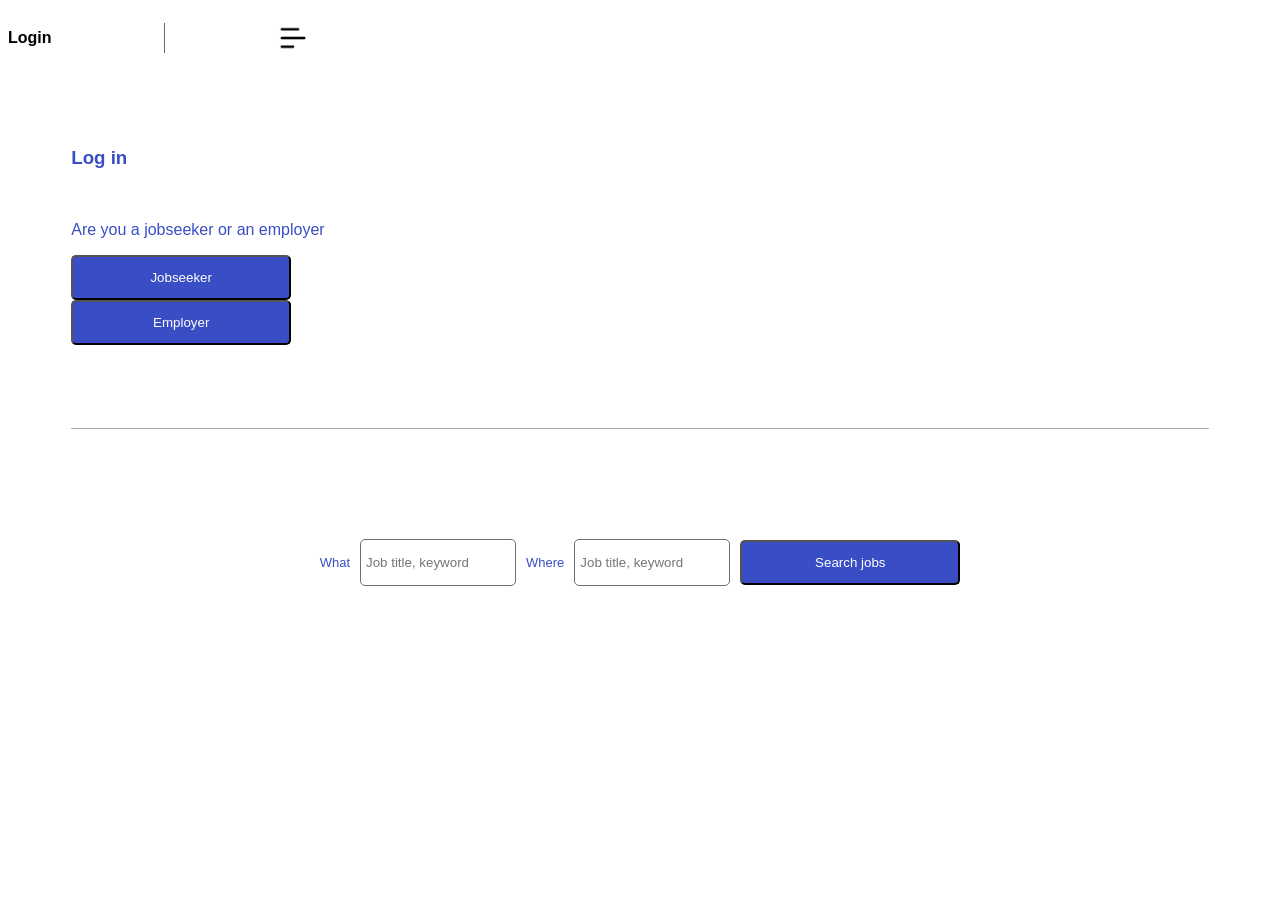
<file: RakketApp/index.html>
<!DOCTYPE html>
<html lang="en">
<head>
    <meta charset="UTF-8">
    <meta name="viewport" content="width=device-width, initial-scale=1.0">
    <link rel="stylesheet" href="style.css">
    <title>Document</title>
</head>
<body>
    <div class="nav-bar">
  
        <div class="separator">
            <h4 id="login-btn" onclick="login()">Login</h4>
            <span></span>
            <img src="img-resource/menu.png" id="menu_icon" onclick="">
        </div>
    
    </div>
    <div class="login-choice">
        <div  id="login-choice">
            <h3>Log in</h3>
            <br>
            <p>Are you a jobseeker or an employer</p>
            <input type="submit" id="btn_1" onclick="logInJobSeeker()"  value="Jobseeker">
            <input type="submit" id="btn_1" onclick=""  value="Employer">
        </div>    
    </div>

    
    <div class="login-choice">
        <form id="form_1" class="form-container" action="#" method="post">
            <label for="input_1">What</label>
            <input type="text" id="input_1" placeholder="Job title, keyword">
            <br>
            <label for="input_1">Where</label>
            <input type="text" id="input_1" placeholder="Job title, keyword">
            <br>
            <input type="submit" id="btn_1" value="Search jobs">
           </form>
    </div>

    

</body>
<style>

</style>

</html>
</file>
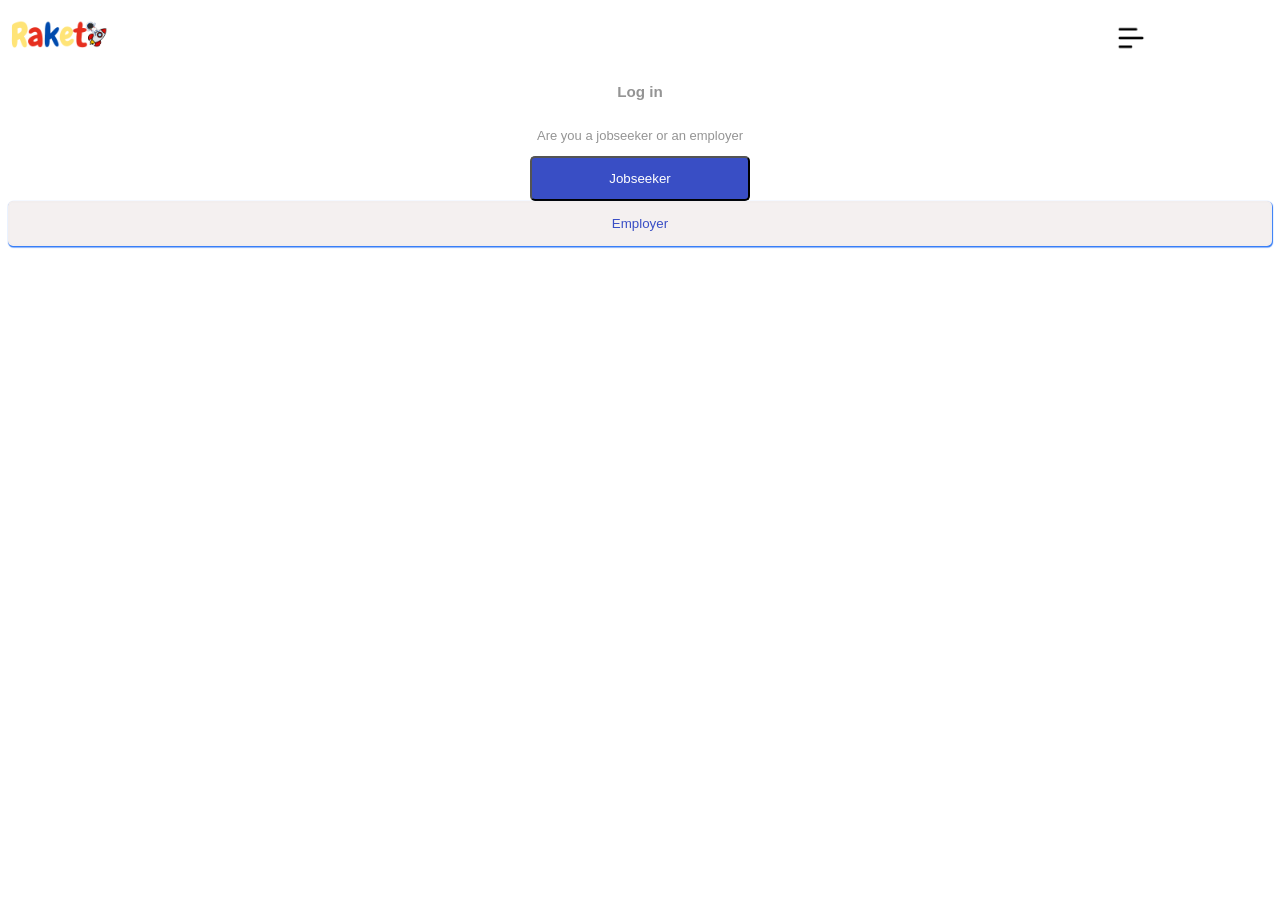
<file: RakketApp/home.html>
<!DOCTYPE html>
<html lang="en">
<head>
    <meta charset="UTF-8">
    <meta name="viewport" content="width=device-width, initial-scale=1.0">
    <link rel="stylesheet" href="style.css">
    <title>Document</title>
</head>
<body>
    <div class="nav-bar">
        <img src="img-resource/Raket.png" id="logo" >
        <img src="img-resource/menu.png" id="menu_icon">
    </div>
    <div class="login-choice">
        <h3>Log in</h3>
        <p>Are you a jobseeker or an employer</p>
        <input type="submit" id="btn_1"  value="Jobseeker">
        <input type="submit" id="btn_2" value="Employer">
    </div>
    
</body>
</html>
</file>
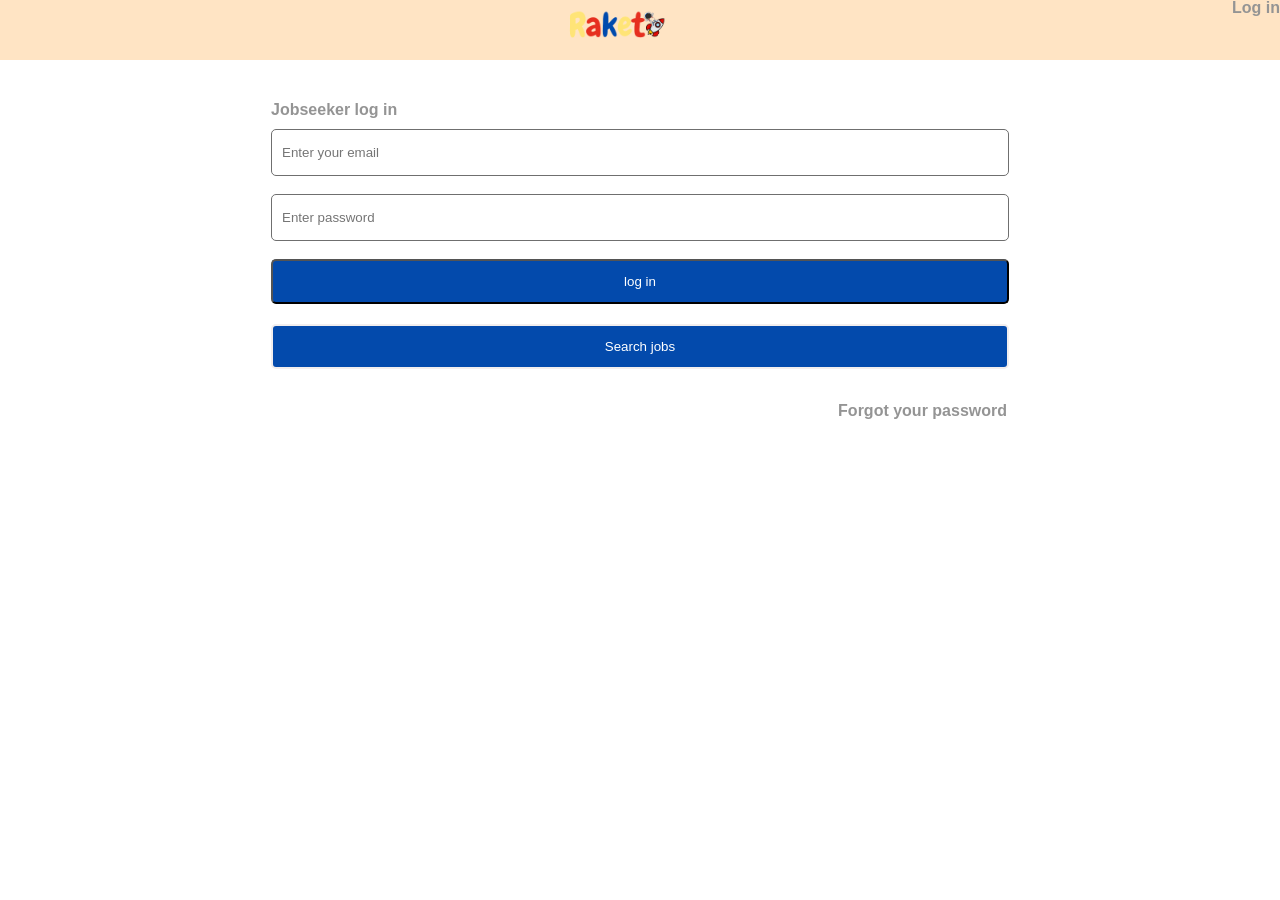
<file: RakketApp/LoginEmployeer.html>
<!DOCTYPE html>
<html lang="en">
<head>
    <meta charset="UTF-8">
    <meta name="viewport" content="width=device-width, initial-scale=1.0">
    <link rel="stylesheet" href="style.2.css">
    <title>Document</title>
</head>
<body>
    <div class="nav-bars">
        <div class="cont">
        <img src="img-resource/Raket.png" id="logos" >
            <h4 id="login-btn" onclick="login()">Log in</h4>
        </div>
    </div>


    <div>

    </div>


    <div class="login-choice">
        <form id="form_1" class="form-container" action="#" method="post">
    <h1 style="margin-bottom:10px;">Jobseeker log in</h1>
            <input type="text" id="input_1" placeholder="Enter your email">
            <br>
            <input type="text" id="input_1" placeholder="Enter password">
            <br>
            <input type="submit" id="btn_1" value="log in">
            <input type="submit" id="btn_2" value="Search jobs">
            <h2 style="text-align: end; margin-right: 2px;">Forgot your password</h2>
           </form>
    </div>
</body>
<style>
    html, body {
        margin: 0;
  padding: 0;
    }
    .nav-bars{
width: 100%;
height: 60px;
background-color: bisque;
align-items: center;
margin: 0%;
display: flex;
justify-content: center;
}#logos{
    width: 100px;
}.nav-bars h4{
    float: right;

}.cont{
   width: 100%;
    text-align: center;
}
</style>

</html>
</file>
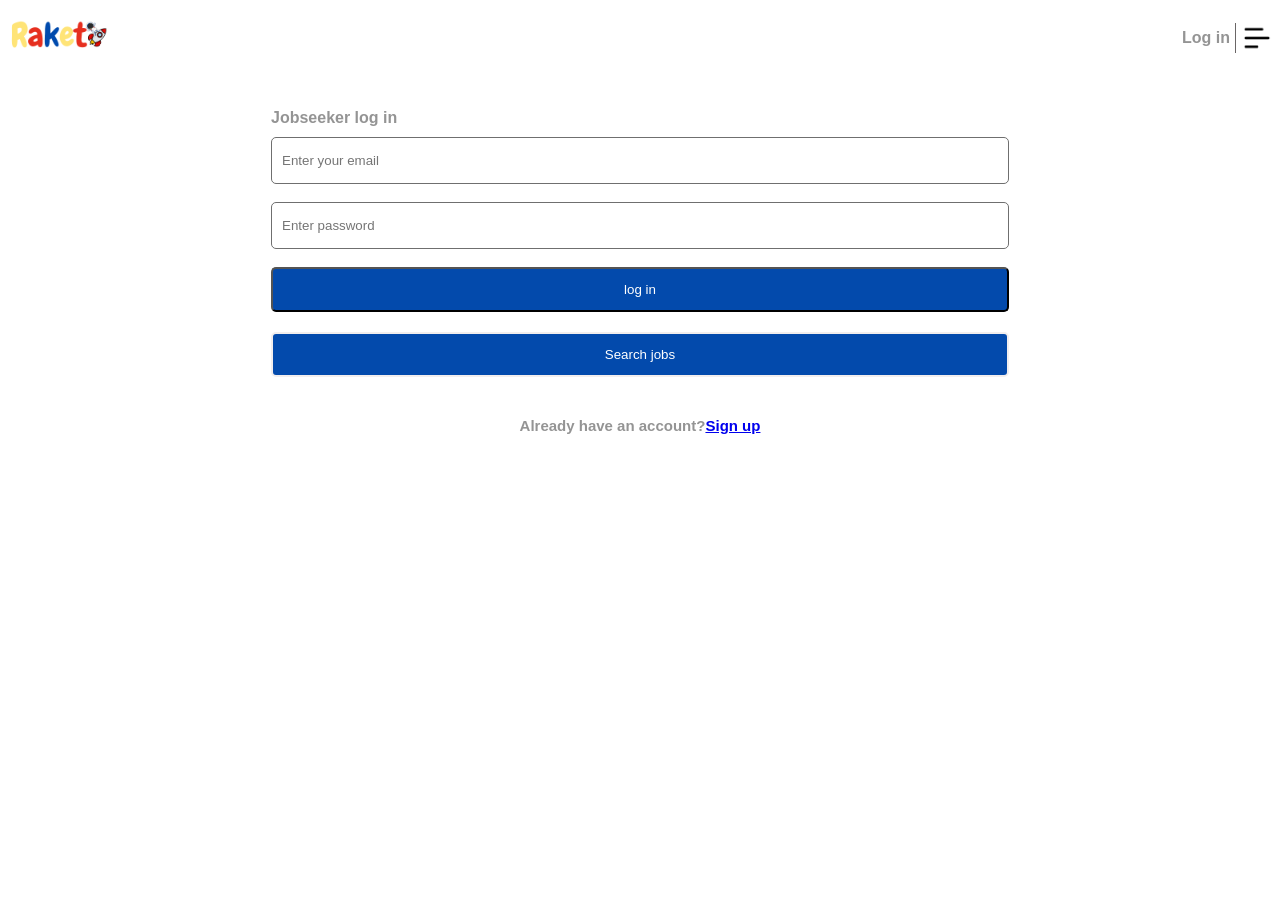
<file: RakketApp/LoginJobSeeker.html>
<!DOCTYPE html>
<html lang="en">
<head>
    <meta charset="UTF-8">
    <meta name="viewport" content="width=device-width, initial-scale=1.0">
    <link rel="stylesheet" href="style.2.css">
    <title>Document</title>
</head>
<body>
    <div class="nav-bar">
        <img src="img-resource/Raket.png" id="logo" >
        <div class="separator">
            <h4 id="login-btn" onclick="login()">Log in</h4>
            <span></span>
            <img src="img-resource/menu.png" id="menu_icon" onclick="">
        </div>
    
    </div>

    <div class="login-choice">
        <form id="form_1" class="form-container" action="#" method="post">
    <h1 style="margin-bottom:10px;">Jobseeker log in</h1>
            <input type="text" id="input_1" placeholder="Enter your email">
            <br>
            <input type="text" id="input_1" placeholder="Enter password">
            <br>
            <input type="submit" id="btn_1" value="log in">
            <input type="submit" id="btn_2" value="Search jobs">
            <h4 style="text-align: center; font-size: 15px;">Already have an account?<a href="createJobseekerAccount.php">Sign up</a></h4>
           </form>
    </div>
</body>

</html>
</file>
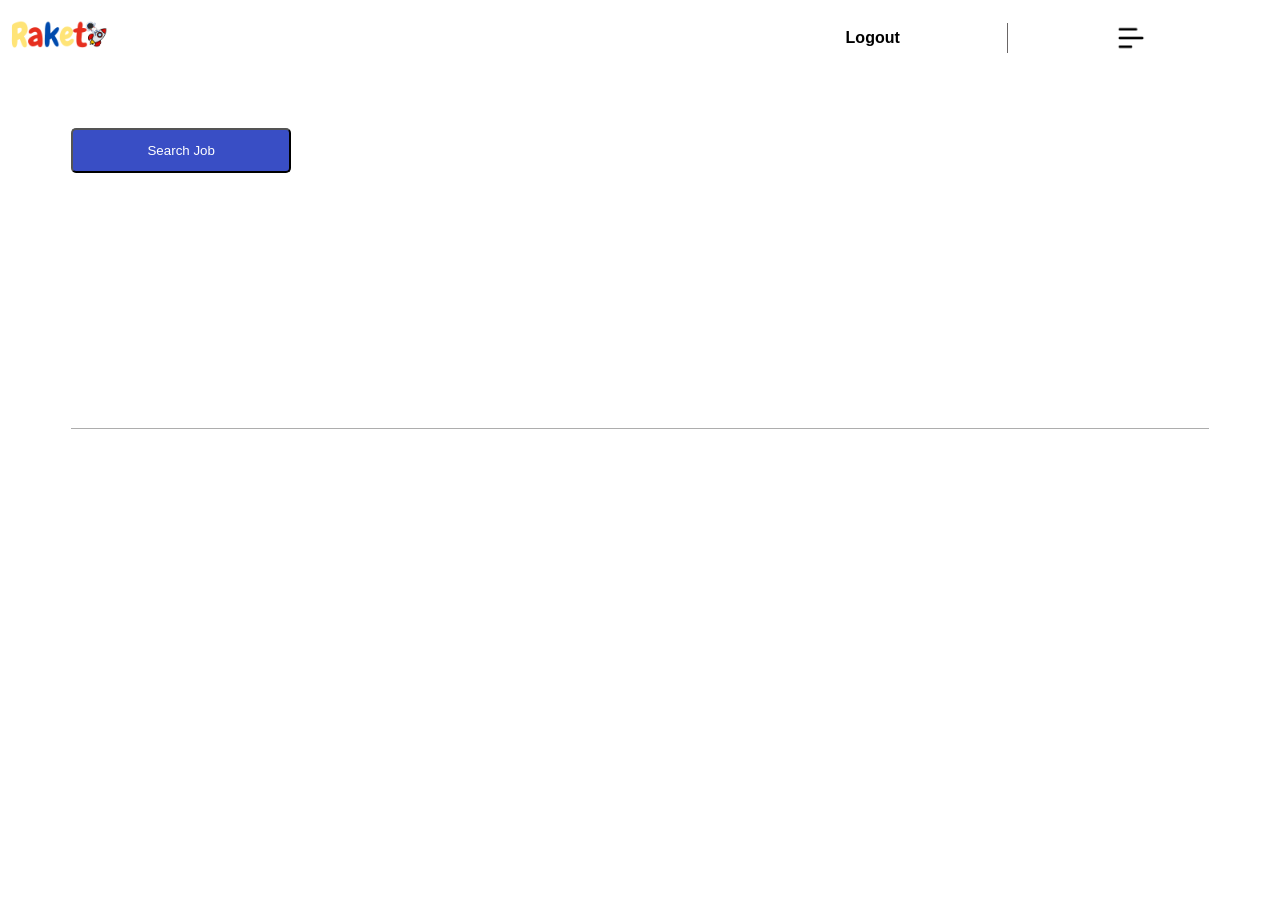
<file: RakketApp/mainPage.html>
<!DOCTYPE html>
<html lang="en">
<head>
    <meta charset="UTF-8">
    <meta name="viewport" content="width=device-width, initial-scale=1.0">
    <link rel="stylesheet" href="style.css">
    <title>Document</title>
</head>
<body>
<div class="nav-bar">
        <img src="img-resource/Raket.png" id="logo" >
        <div class="separator">
            <h4 id="login-btn" onclick="comfirmLogOut()">Logout</h4>
            <span></span>
            <img src="img-resource/menu.png" id="menu_icon" onclick="">
        </div>

    </div>
  <div class="login-choice">
    <div  id="login-choice">
        <input type="submit" id="btn_1"  value="Search Job">

    </div>    
</div>
<script>

    function comfirmLogOut(){
        let x = confirm("Are you sure you want to log out?");
        if(x == true){
            logOut();
        }
    }
function logOut(){
    window.location.href = "index.html";
}
</script>
</body>
</html>
</file>
<file: RakketApp/style.css>
* {
    margin: 20;
    padding: 0;
    font-family:'Gill Sans', 'Gill Sans MT', Calibri, 'Trebuchet MS', sans-serif
  }.nav-bar{
width: 90%;
height: 60px;
display: flex;
align-items: center;
justify-content: space-between;
}#logo{
    width: 100px;
    height: 100px;
}#menu_icon{
    width: 30px;
    height: 30px;
    float: right;
}.login-choice{
    width: 100%;
    display: flex;
    flex-direction: column;
    align-items: center;
    height: 100%;
    margin-bottom: 20px;

}#btn_1{
  width:220px;
    display: table-cell;
word-wrap: break-word;
word-break: break-all;
    height: 45px;
    border-radius: 5px;
    background-color:  #394ec5;
    color:white;
}#btn_2{
    width: 100%;
    height: 45px;
    margin-bottom: 20px;
    border-radius: 5px;
color: #394ec5;

    border: solid 2px rgb(242, 238, 238) !important;
    background-color: rgb(244, 240, 240) !important;
    box-shadow: 0.5px 1px 1px 0.5px rgb(46, 120, 247);

}#input_1{
    max-width: 220px;
    height: 45px;
    margin: 10px;
    padding-left: 5px;
    border-radius: 5px;
    border: solid 1px rgb(111, 111, 111) !important;
}.login-choice {


    font-size: 13px;
    color: rgb(148, 148, 148);
    font-weight: 50px;
    
}.login-choice label{

    font-size: 13px;
   color: #394ec5;
}.form-container{
        width: 990px;
        display: flex;
        flex-direction: row;
        justify-content: center;
        align-items: center;
        height: 100%;
        margin-top: 80px;
}@media(max-width:750px){
    .form-container{
        display: flex;
        flex-direction: column;
        overflow: hidden;
        align-items: normal;
        height: 100%;
        margin-top: 80px;
     } #input_1{
            max-width: 350px;
            height: 45px;
            margin: 0px;
            padding-left: 10px;
            border-radius: 5px;
            border: solid 1px rgb(111, 111, 111) !important;
      } #btn_1{
                max-width: 360px;
                display: table-cell;
                word-wrap: break-word;
                word-break: break-all;
                height: 45px;
                margin-bottom: 20px;
                border-radius: 5px;
                color: #394ec5;
                background-color: #394ec5;
    
            }.login-choice{
                width: 100%;
                display: flex;
                flex-direction: column;
                align-items: center;
                height: 100%;
                margin-bottom: 20px;
                justify-content: center;
            
            }

}.separator{
    display: flex;
    height: 100%;
    width:300px;
    align-items: center;
    justify-content: space-between;
}.separator span{
    height: 50%;
    width: 1px;
    background-color: rgb(106, 102, 102);
}#login-choice{
        height: 300px; /* Change this to the desired height (e.g., 100vh for full viewport height) */
        width:90% ;
        transition: 1ms ease-in-out;
        display: flex;
        flex-direction: column;
        font-weight: 400;
        margin-top: 60px;
        overflow: hidden;
        border-bottom: solid 0.5px rgb(173, 173, 173);
}#login-choice {

    font-size: 13px;
    color: #394ec5;
    font-weight: 50px;
}#login-choice  {

    font-size: 16px;
    color: #394ec5;
    font-weight: 50px;
}
</file>
<file: RakketApp/style.2.css>
* {
    margin: 20;
    padding: 0;
    font-family:'Gill Sans', 'Gill Sans MT', Calibri, 'Trebuchet MS', sans-serif
  }.nav-bar{
width: 100%;
height: 60px;
display: flex;
align-items: center;
justify-content: space-between;
}#logo{
    width: 100px;
    height: 100px;
}#menu_icon{
    width: 30px;
    height: 30px;
    float: right;
}.login-choice{
    width: 100%;
    display: flex;
    flex-direction: column;
    justify-content: center;
    align-items: center;
    height: 100%;

}#btn_1{
    max-width: 750px;
    display: table-cell;
word-wrap: break-word;
word-break: break-all;
    height: 45px;
    margin-bottom: 20px;
    border-radius: 5px;
  background-color: #034AAC; 
   color: #ffffff;
}#btn_2{
    height: 45px;
    margin-bottom: 20px;
    border-radius: 5px;
    color: rgb(255, 255, 255);
    border: solid 2px rgb(242, 238, 238) !important;
    background-color:#034AAC;
    max-width: 750px;

}#input_1{
    max-width: 738px;
    height: 45px;
    padding-left: 10px;
    border-radius: 5px;
    border: solid 1px rgb(111, 111, 111) !important;
}.login-choice p{

    font-size: 13px;
    color: rgb(148, 148, 148);
    font-weight: 50px;
    
}.login-choice label{
 
    font-size: 13px;
   color: #394ec5;
}.form-container{
        width: 738px;
        display: flex;
        flex-direction: column;
        overflow: hidden;
        height: 100%;
        margin-top: 30px;
}.separator{
    display: flex;
    height: 100%;
    width: 90px;
    align-items: center;
    justify-content: space-between;

}.separator span{
    height: 50%;
    width: 1px;
    background-color: rgb(106, 102, 102);
}.form-container h1,h2,h4{ color: rgb(148, 148, 148);
font-size: 16px;
max-width: 750px;
}
</file>
